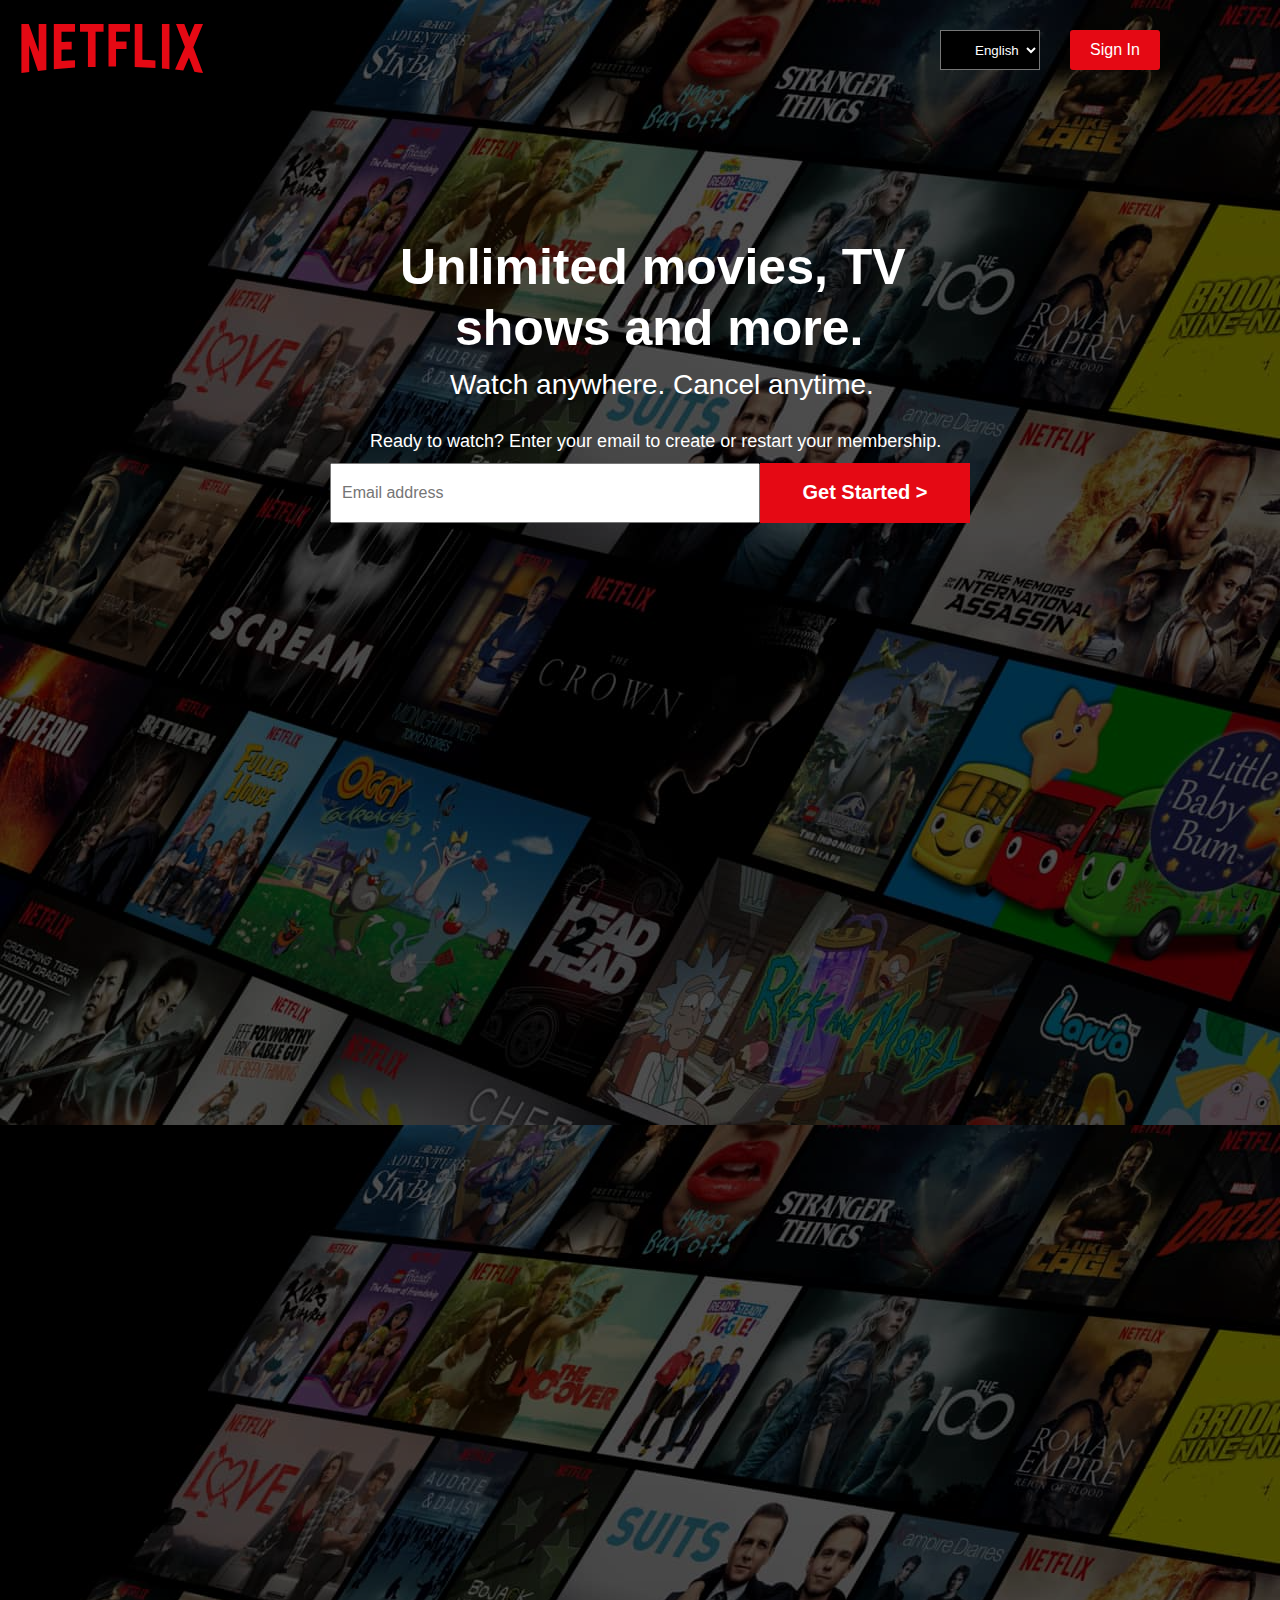
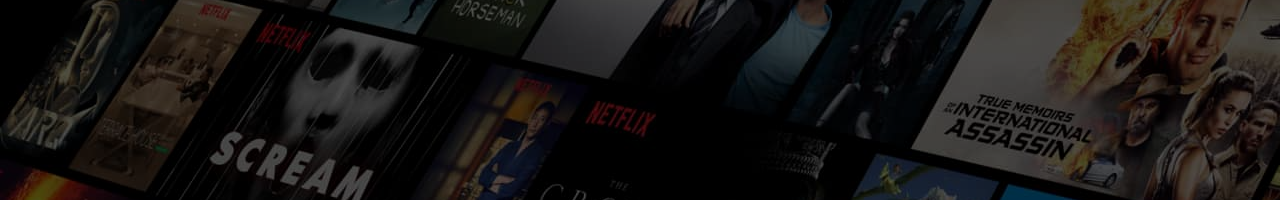
<file: signup.html>
<html !DOCTYPE>
  <head>
    <style>
      body {
        background-image: url("background1.jpg");
        font-family: "Helvetica Neue", Helvetica, Arial, sans-serif;
        margin: 0;
      }

      .header1 {
        color: #fff;
        font-size: 50px;
      }
      .divheader {
        margin-left: 400px;
      }
      .header2 {
        margin-left: 55px;
        color: #fff;
        margin-top: -30px;
        font-size: 50px;
      }
      .watch {
        margin-left: 450px;
        margin-top: -30px;
        font-size: 28px;

        color: #fff;
        font-weight: 500;
      }
      .ready {
        color: #fff;
        margin-left: 370px;
        margin-top: 30px;
        font-weight: normal;
        font-size: 18px;
      }
      .email {
        margin: 11px 0 0 330px;
      }
      .select123 {
        padding-right: 10px;
      }
      #nfLogo {
        fill: #e50914;
      }
      .button123 {
        margin-right: -300px;
      }
      .email > input[type="email"]:placeholder-shown:focus {
        border: none;
        padding-bottom: 30px;
        size: 1px;
        outline: none;
        border-bottom: 3px solid #ca781a;
      }
      .email > input[type="email"]:focus {
        border: none;
        outline: none;
        size: 1px;
        border-bottom: 3px solid #ca781a;
      }
      .header {
        width: 300px;
        height: 40px;
        position: absolute;
        right: 40px;
        top: 30px;
        display: flex;
        flex-direction: row;
      }
      .select {
        height: 40px;
        width: 100px;
        padding-left: 30px;
        background-color: #000;
        color: white;
        line-height: 1.3 rem;
      }
      .select > option {
        background-color: #b3b3b3;
      }
      .email:placeholder-shown {
        color: #8c8c8c;
      }
      .signin {
        height: 40px;
        width: 90px;
        background-color: #e50914;
        font-weight: 400px;
        color: white;
        border-radius: 3px;
        border: none;
        font-size: 1rem;
      }
      .emailinput {
        width: 430px;
        height: 60px;
        float: left;
        padding-left: 10px;
        font-size: 16px;
        color: black;
      }
      .startedbtn {
        border: none;
        height: 60px;
        width: 210px;
        background-color: #e50914;
        color: white;
        font-weight: bold;
        font-size: 20px;
      }
      .svg {
        width: 13%;
        height: 10%;
        margin: 24px 0 0 -55px;
      }
    </style>
    <title> </title>
  </head>

  <body>
    <div
      style="background-color: rgba(0, 0, 0, 0.596); width: 200%; height: 200%"
    >
      <div>
        <svg class="svg" viewBox="0 0 110 110">
          <g id="nfLogo">
            <path
              d="M105.06233,14.2806261 L110.999156,30 C109.249227,29.7497422 107.500234,29.4366857 105.718437,29.1554972 L102.374168,20.4686475 L98.9371075,28.4375293 C97.2499766,28.1563408 95.5928391,28.061674 93.9057081,27.8432843 L99.9372012,14.0931671 L94.4680851,-5.68434189e-14 L99.5313525,-5.68434189e-14 L102.593495,7.87421502 L105.874965,-5.68434189e-14 L110.999156,-5.68434189e-14 L105.06233,14.2806261 Z M90.4686475,-5.68434189e-14 L85.8749649,-5.68434189e-14 L85.8749649,27.2499766 C87.3746368,27.3437061 88.9371075,27.4055675 90.4686475,27.5930265 L90.4686475,-5.68434189e-14 Z M81.9055207,26.93692 C77.7186241,26.6557316 73.5307901,26.4064111 69.250164,26.3117443 L69.250164,-5.68434189e-14 L73.9366389,-5.68434189e-14 L73.9366389,21.8745899 C76.6248008,21.9373887 79.3120255,22.1557784 81.9055207,22.2804387 L81.9055207,26.93692 Z M64.2496954,10.6561065 L64.2496954,15.3435186 L57.8442216,15.3435186 L57.8442216,25.9996251 L53.2186709,25.9996251 L53.2186709,-5.68434189e-14 L66.3436123,-5.68434189e-14 L66.3436123,4.68741213 L57.8442216,4.68741213 L57.8442216,10.6561065 L64.2496954,10.6561065 Z M45.3435186,4.68741213 L45.3435186,26.2498828 C43.7810479,26.2498828 42.1876465,26.2498828 40.6561065,26.3117443 L40.6561065,4.68741213 L35.8121661,4.68741213 L35.8121661,-5.68434189e-14 L50.2183897,-5.68434189e-14 L50.2183897,4.68741213 L45.3435186,4.68741213 Z M30.749836,15.5928391 C28.687787,15.5928391 26.2498828,15.5928391 24.4999531,15.6875059 L24.4999531,22.6562939 C27.2499766,22.4678976 30,22.2495079 32.7809542,22.1557784 L32.7809542,26.6557316 L19.812541,27.6876933 L19.812541,-5.68434189e-14 L32.7809542,-5.68434189e-14 L32.7809542,4.68741213 L24.4999531,4.68741213 L24.4999531,10.9991564 C26.3126816,10.9991564 29.0936358,10.9054269 30.749836,10.9054269 L30.749836,15.5928391 Z M4.78114163,12.9684132 L4.78114163,29.3429562 C3.09401069,29.5313525 1.59340144,29.7497422 0,30 L0,-5.68434189e-14 L4.4690224,-5.68434189e-14 L10.562377,17.0315868 L10.562377,-5.68434189e-14 L15.2497891,-5.68434189e-14 L15.2497891,28.061674 C13.5935889,28.3437998 11.906458,28.4375293 10.1246602,28.6868498 L4.78114163,12.9684132 Z"
              id="Fill-14"
            ></path>
          </g>
        </svg>
      </div>
      <div class="header">
        <div class="select123">
          <select class="select">
            <option value="0">English</option>
            <option value="1">हिन्दी</option>
          </select>
        </div>
        <div style="padding-left: 20px">
          <button class="signin">Sign In</button>
        </div>
      </div>
      <div class="divheader">
        <h1 class="header1">Unlimited movies, TV</h1>
        <h2 class="header2">shows and more.</h2>
      </div>
      <div class="watch">Watch anywhere. Cancel anytime.</div>
      <div class="ready">
        Ready to watch? Enter your email to create or restart your membership.
      </div>
      <div class="email">
        <input
          type="email"
          class="emailinput"
          type="text"
          placeholder="Email address"
          name="email"
          id="email"
        />
        <button class="startedbtn">Get Started ></button>
      </div>
    </div>
  </body>
</html>
</file>
